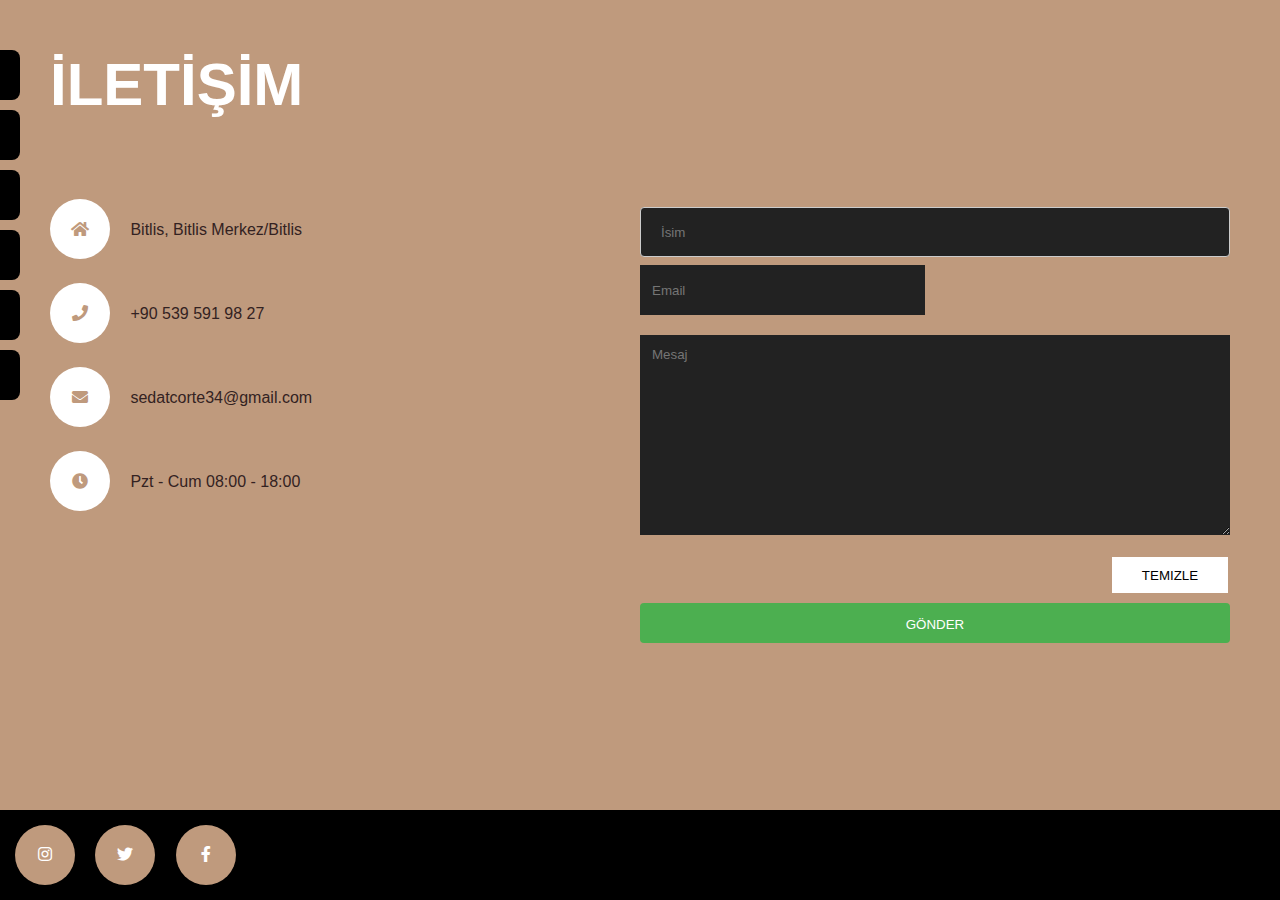
<file: iletişim.html>
<!DOCTYPE html>
<html lang="en">
<head>
  <meta charset="UTF-8">
  <meta name="viewport" content="width=device-width, initial-scale=1.0">
  <link rel="stylesheet" href="https://cdnjs.cloudflare.com/ajax/libs/font-awesome/5.13.1/css/all.min.css">

  <title></title>
  <link rel="stylesheet" href="style.css">


</head>
<body>
  
  <div class="sedat">
    <a href="index.html" style="background:black;">Anasayfa</a>
    <a href="ileçeler.html" style="background:black;">İlçelerimiz</a>
    <a href="tarihi.html" style="background:black;">Tarihi</a>
    <a href="gezi.html" style="background:black;">Gezilerimiz</a>
    <a href="Tatlarımız.html" style="background:black;">Tatlarımız</a>
    <a href="" style="background:black;">İletişim</a>
  </div>
  
  <div class="baslık">
    <h2>İLETİŞİM</h2>
    <div class="baslık2">
      <div class="ileti">
        <i class="icon fas fa-home"></i>
        Bitlis, Bitlis Merkez/Bitlis
      </div>
      <div class="ileti">
        <i class="icon fas fa-phone"></i>
        +90 539 591 98 27
      </div>
      <div class="ileti">
        <i class="icon fas fa-envelope"></i>
        sedatcorte34@gmail.com
      </div>
      <div class="ileti">
        <i class="icon fas fa-clock"></i>
        Pzt - Cum 08:00 - 18:00
      </div>
    </div>
    <form action="" class="formum">
      <input type="text" class="textb" placeholder="İsim">
      <input type="email" class="textb" placeholder="Email">
      <textarea placeholder="Mesaj"></textarea>
      <input type="reset" class="btn" value='Temizle'>
      <input type="submit" class="btn" value='Gönder'>
    </form>
  </div>
  
  <a class="yukarıbtn" href="#"> <i class="fas fa-arrow-up"></i> </a>
  
  <div class="footer1">
    <a href="https://www.instagram.com/sedat_corte/">
  <div class="ic">
    <i  class="fab fa-instagram"></i></div></a>
    <a href="https://twitter.com/CorteSedat">
    <div class="ic">
    <i class="fab fa-twitter"></i></div></a>
    <a href="https://www.facebook.com/sedatcorte34">
    <div class="ic">
    <i class="fab fa-facebook-f"></i></div></a>
  
                  </div>
                  
</body>

</html>
</file>
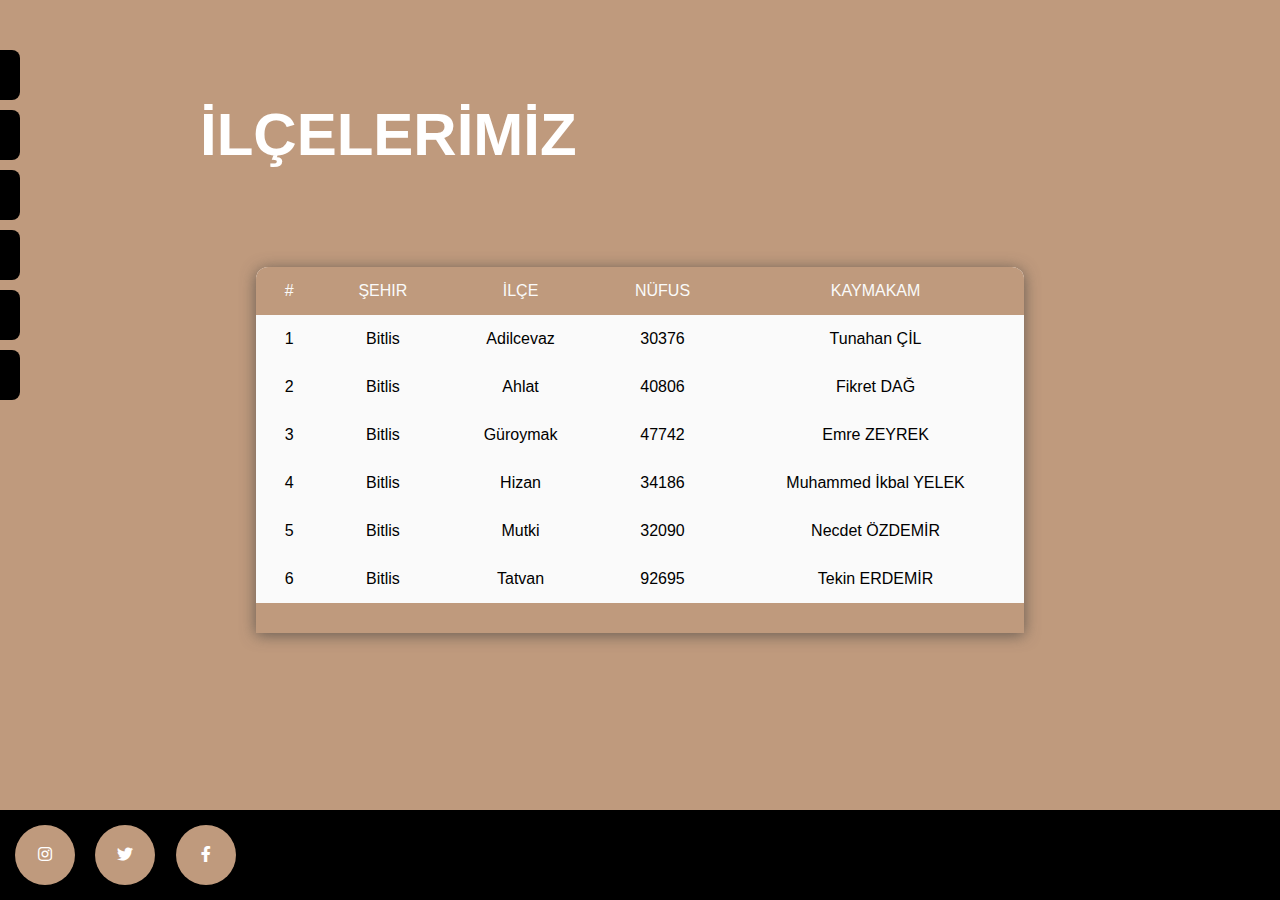
<file: ileçeler.html>
<!DOCTYPE html>
<html lang="en">
<head>
  <meta charset="UTF-8">
  <meta name="viewport" content="width=device-width, initial-scale=1.0">
  <link rel="stylesheet" href="https://cdnjs.cloudflare.com/ajax/libs/font-awesome/5.13.1/css/all.min.css">

  <title></title>
  <link rel="stylesheet" href="style.css">


</head>
<body>
  
  <div class="sedat">
    <a href="index.html" style="background:black;">Anasayfa</a>
    <a href="" style="background:black;">İlçelerimiz</a>
    <a href="tarihi.html" style="background:black;">Tarihi</a>
    <a href="gezi.html" style="background:black;">Gezilerimiz</a>
    <a href="Tatlarımız.html" style="background:black;">Tatlarımız</a>
    <a href="iletişim.html" style="background:black;">İletişim</a>
  </div>
  
  

  <table >
 
  <div class="üst3">
    <h2>İLÇELERİMİZ</h2>
  </div>
  <tr>
 
  <th>#</th>
 
  <th>Şehir</th>
 
  <th>İlçe</th>
 
  <th>Nüfus</th>
 
  <th>Kaymakam</th>
 
  </tr>

 
  <tr>
 
  <td>1</td>
 
  <td>Bitlis</td>
 
  <td>Adilcevaz</td>
 
  <td>30376</td>
 
  <td>Tunahan ÇİL</td>
 
 
  </tr>
 
  <tr>
 
  <td>2</td>
 
  <td>Bitlis</td>
 
  <td>Ahlat</td>
 
  <td>40806</td>
 
  <td>Fikret DAĞ</td>
 
 
  </tr>
 
  <tr>
 
  <td>3</td>
 
  <td>Bitlis</td>
 
  <td>Güroymak</td>
 
  <td>47742</td>
 
  <td>Emre ZEYREK</td>
 
 
  </tr>
 
  <tr>
 
  <td>4</td>
 
  <td>Bitlis</td>
 
  <td>Hizan</td>
 
  <td>34186</td>
 
  <td>Muhammed İkbal YELEK</td>
 
 
  </tr>
 
  <tr>
 
  <td>5</td>
 
  <td>Bitlis</td>
 
  <td>Mutki</td>
 
  <td>32090</td>
 
  <td>Necdet ÖZDEMİR</td>

 
  </tr>
 
  <tr>
 
  <td>6</td>
 
  <td>Bitlis</td>
 
  <td>Tatvan  </td>
 
  <td>92695</td>
 
  <td>Tekin ERDEMİR</td>
 
 
  </tr>
 
  <tr>
 
  <th> </th>
 
  <th> </th>
 
  <th> </th>
 
  <th> </th>
 
  <th> </th>
 
 
  </tr>
 
  </table>

  <a class="yukarıbtn" href="#"> <i class="fas fa-arrow-up"></i> </a>
  <div class="footer1">
  
    <a href="https://www.instagram.com/sedat_corte/">
  <div class="ic">
    <i  class="fab fa-instagram"></i></div></a>
    <a href="https://twitter.com/CorteSedat">
    <div class="ic">
    <i class="fab fa-twitter"></i></div></a>
    <a href="https://www.facebook.com/sedatcorte34">
    <div class="ic">
    <i class="fab fa-facebook-f"></i></div></a>
  
                  </div>
</body>

</html>
</file>
<file: style.css>
body{
 
    background-color: #bf9a7d;
    font-family: sans-serif;
    margin:0;
    padding: 0;
    
  }
.sedat{
    position: absolute;
    top: 25%;
    transform: translateY(-50%);
  }
  .sedat a{
    background: #e74c3c;
    color:white;
    font-size: 22px;
    display: block;
    width: 150px;
    padding: 12px;
    text-decoration: none;
    margin: 10px;
    color: white;
    border-radius: 8px;
    margin-left: -130px;
    transition: 0.6 all;
  }
  .sedat a:hover{
    margin-left: 0;
} 
*{
  margin: 0;
  padding: 0;
  outline: 0;
  box-sizing: border-box;
  font-family: "Open Sans",sans-serif;
}


.baslık{
  width: 100%;
  max-width: 1400px;
  padding: 50px;
  display: flex;
  align-items: flex-start;
  justify-content: center;
  flex-wrap: wrap;
}

h2{
  width: 100%;
  margin-bottom: 80px;
  text-transform: uppercase;
  color: white;
  font-size: 60px;
}

.baslık2, .formum{
  flex: 1;
}

.ileti{
  margin-bottom: 24px;
  font-size: 16px;
  color: #322;
}

.icon{
  width: 60px;
  height: 60px;
  line-height: 60px;
  background-color: #fff;
  text-align: center;
  color: #bf9a7d;
  border-radius: 50%;
  margin-right: 16px;
}

.formum{
  display: flex;
  flex-wrap: wrap;
  justify-content: space-between;
}

.textb{
  width: calc(50% - 10px);
  height: 50px;
  padding: 12px;
  background-color: #222;
  border: none;
  color: #fff;
  margin-bottom: 20px;
}

textarea{
  width: 100%;
  min-height: 200px;
  max-height: 400px;
  resize: vertical;
  padding: 12px;
  background-color: #222;
  border: none;
  color: #fff;
  margin-bottom: 20px;
}

.btn{
  width: 120px;
  height: 40px;
  margin-left: auto;
  background-color: white;
  border: none;
  color: black;
  text-transform: uppercase;
  cursor: pointer;
  border: 2px solid #bf9a7d;
  transition: .3s linear;
}

.btn:hover{
  background-color: transparent;
  color: white;
  background-color: #222;

}
 table{
  position: absolute;
  z-index: 2;
  left: 50%;
  top: 50%;
  transform: translate(-50%,-50%);
  width: 60%; 
  border-collapse: collapse;
  border-spacing: 0;
  box-shadow: 0 2px 15px rgba(64,64,64,.7);
  border-radius: 12px 12px 0 0;
  overflow: hidden;
 
 }
 td , th{
  padding: 15px 20px;
  text-align: center;
  
 
 }
 th{
  background-color: #bf9a7d;
  color: #fafafa;
  font-family: 'Open Sans',Sans-serif;
  font-weight: 200;
  text-transform: uppercase;
 
 }
 tr{
  width: 100%;
  background-color: #fafafa;
  font-family: 'Montserrat', sans-serif;
 }
 .footer1 {
   position: fixed;
   bottom: 0px;
   left: 0px;
   width: 100%;
   height: 90px;
   padding:15px;
   background-color: #000;
 
   color: #fff;
 }
 .footer {
  bottom: 0px;
  left: 0px;
  width: 100%;
  height: 90px;
  padding:15px;
  background-color: #000;

  color: #fff;
}
.ic{
display: inline-block;
  width: 60px;
  height: 60px;
  line-height: 60px;
  background-color: #bf9a7d;
  text-align: center;
  color: #fff;
  border-radius: 50%;
  margin-right: 16px;
}
.ic:hover{
  cursor: pointer;
  border:2px solid white;
  color: white;
}
.üst3{
  margin-left: 200px;
  margin-top: 100px;
}


.sayfa{
  border-collapse: collapse;
  border-spacing: 0;
  box-shadow: 0 2px 15px rgba(64,64,64,.7);
  border-radius: 12px 12px 0 0;
  overflow: hidden;
  font-family: sans-serif;


  width: 950px;
  margin:50px auto;
}

.orta{
  margin-top: 15px;
  background: white;

}

.orta-sol{
  float: left;
  width: 450px;
}


.orta-sag{
  float: left;
  margin: 15px;
  width: 470px;
  color:  #973645;
}
.alt{
  border-collapse: collapse;
  border-spacing: 0;
  box-shadow: 0 2px 15px rgba(64,64,64,.7);
  border-radius: 0 0 12px 12px;
  overflow: hidden;
  font-family: sans-serif;
}


.temizle{
  clear: both;
}
html{
  scroll-behavior: smooth;
}
.yukarıbtn{
  position: fixed;
  width: 50px;
  height: 50px;
  background: #27ae60;
  bottom: 40px;
  right: 50px;

  text-decoration: none;
  text-align: center;
  line-height: 50px;
  color: white;
  font-size: 22px;
}

.üstt{
  margin: 0;
  padding: 0;
  height: 550px;
  display: flex;
  justify-content: center;

}

.slider{
  width: 1000px;
  height: 500px;
  border-radius: 10px;
  overflow: hidden;
}

.slides{
  width: 500%;
  height: 500px;
  display: flex;
}

.slides input{
  display: none;
}

.slide{
  width: 20%;
  transition: 2s;
}

.slide img{
  width: 1000px;
  height: 500px;
}



.navigation-manual{
  position: absolute;
  width: 800px;
  margin-top: -40px;
  display: flex;
  justify-content: center;
}

.manual-btn{
  border: 2px solid #40D3DC;
  padding: 5px;
  border-radius: 10px;
  cursor: pointer;
  transition: 1s;
}

.manual-btn:not(:last-child){
  margin-right: 40px;
}

.manual-btn:hover{
  background: #40D3DC;
}

#radio1:checked ~ .first{
  margin-left: 0;
}

#radio2:checked ~ .first{
  margin-left: -20%;
}

#radio3:checked ~ .first{
  margin-left: -40%;
}

#radio4:checked ~ .first{
  margin-left: -60%;
}

/*css for automatic navigation*/

.navigation-auto{
  position: absolute;
  display: flex;
  width: 800px;
  justify-content: center;
  margin-top: 460px;
}

.navigation-auto div{
  border: 2px solid #40D3DC;
  padding: 5px;
  border-radius: 10px;
  transition: 1s;
}

.navigation-auto div:not(:last-child){
  margin-right: 40px;
}

#radio1:checked ~ .navigation-auto .auto-btn1{
  background: #40D3DC;
}

#radio2:checked ~ .navigation-auto .auto-btn2{
  background: #40D3DC;
}

#radio3:checked ~ .navigation-auto .auto-btn3{
  background: #40D3DC;
}

#radio4:checked ~ .navigation-auto .auto-btn4{
  background: #40D3DC;
}


a {
  text-decoration: none;
 }
.kutu {
  height: 200px;
  width: 50%;
  background-color: #e0b79a;
  display: block;
  color: black;
  margin-left: 70px;


  font-family: "Trebuchet MS", "Lucida Sans Unicode", "Lucida Grande",
    "Lucida Sans", Arial, sans-serif;
  font-size: 18px;
  border-top-left-radius: 40px;
  border-top-right-radius: 40px;
  border-bottom-right-radius: 40px;
  border-bottom-left-radius: 40px;
  margin-bottom: 10px;
  margin-top: 10px;
  border: 2px solid white;
}

.kutu img{
  margin:auto;
  margin-top: 30px;
  margin-left: 50px;
  height: 150px;
  width: 150px;
  border-top-left-radius: 40px;
  border-top-right-radius: 40px;
  border-bottom-right-radius: 40px;
  border-bottom-left-radius: 40px;
}
.sol{
  float:left;
  padding:0 10px 10px 0;
}
.sağ{
  
  text-align: center;
  color: #fff;
  margin-top: 30px;
}
.sağ:hover{
  color: #0080ff;
}
.sağ h3{
  text-align: center;
  color: #fff;
  margin-top: 30px;
}
.sağ h3:hover{
  color: #0080ff;
}

input[type=text], select {
  width: 100%;
  padding: 12px 20px;
  margin: 8px 0;
  display: inline-block;
  border: 1px solid #ccc;
  border-radius: 4px;
  box-sizing: border-box;
}

input[type=submit] {
  width: 100%;
  background-color: #4CAF50;
  color: white;
  padding: 14px 20px;
  margin: 8px 0;
  border: none;
  border-radius: 4px;
  cursor: pointer;
}

input[type=submit]:hover {
  background-color: #45a049;
}

.sa {
margin-right: 30px;
  float: right;
  width: 40%;
  border-radius: 5px;
  background-color: #f2f2f2;
  padding: 20px;
}
.sa h2{
  color: #000;
  text-align: center;
}
</file>
